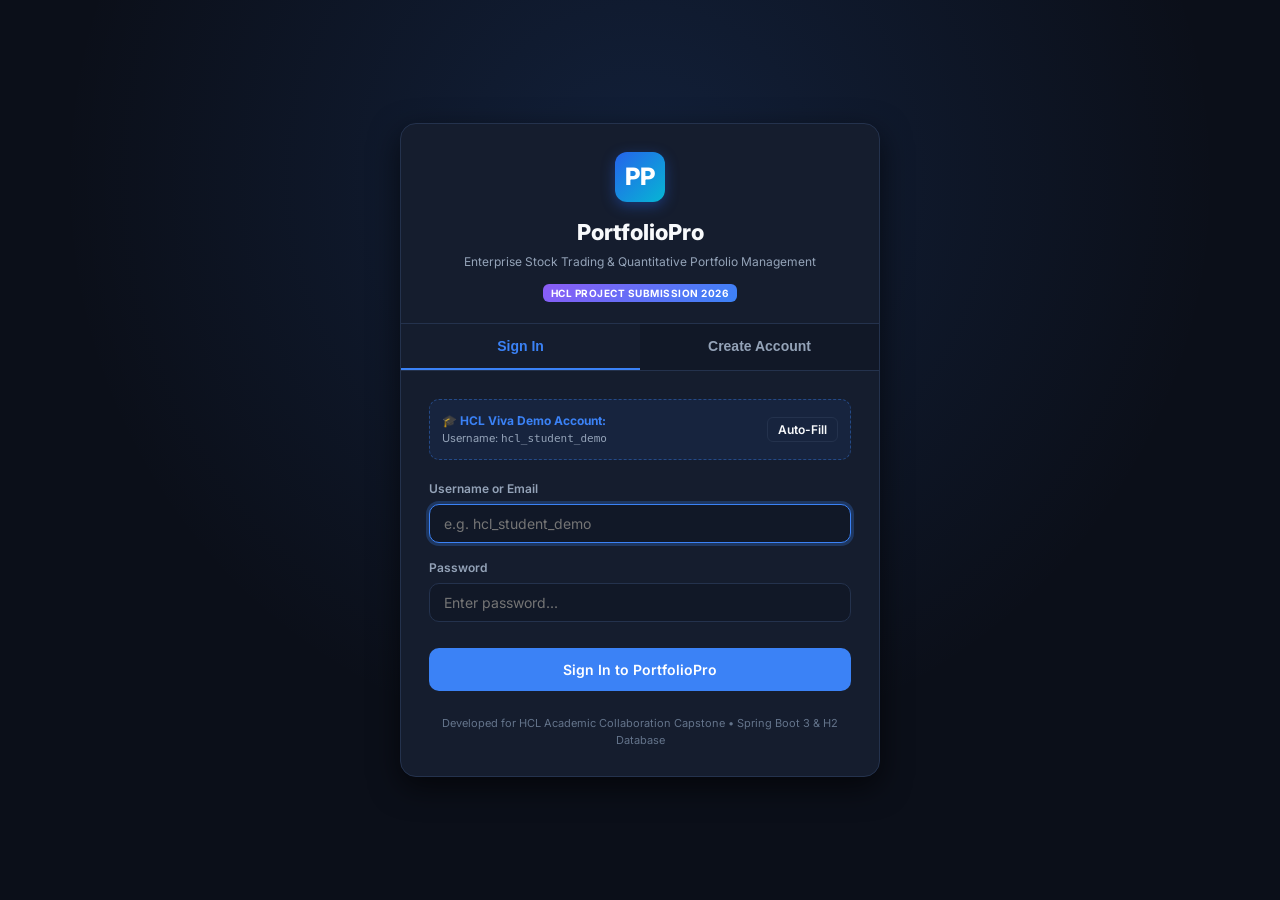
<file: src/main/resources/static/login.html>
<!DOCTYPE html>
<html lang="en" data-theme="dark">
<head>
    <meta charset="UTF-8">
    <meta name="viewport" content="width=device-width, initial-scale=1.0">
    <title>PortfolioPro - Login & Registration (HCL Submission)</title>
    <link rel="stylesheet" href="css/style.css">
    <link rel="icon" href="data:image/svg+xml,<svg xmlns=%22http://www.w3.org/2000/svg%22 viewBox=%220 0 100 100%22><text y=%22.9em%22 font-size=%2290%22>📈</text></svg>">
    <style>
        .auth-container {
            min-height: 100vh;
            display: flex;
            align-items: center;
            justify-content: center;
            padding: 30px 20px;
            background: radial-gradient(circle at 50% 20%, rgba(59, 130, 246, 0.15), transparent 60%), var(--bg-page);
        }

        .auth-card {
            background: var(--bg-card);
            border: 1px solid var(--border-color);
            border-radius: var(--radius-lg);
            width: 100%;
            max-width: 480px;
            box-shadow: var(--shadow-lg);
            overflow: hidden;
            animation: fadeIn 0.3s ease;
        }

        @keyframes fadeIn {
            from { opacity: 0; transform: translateY(10px); }
            to { opacity: 1; transform: translateY(0); }
        }

        .auth-header {
            padding: 28px 28px 20px 28px;
            text-align: center;
            border-bottom: 1px solid var(--border-color);
        }

        .auth-logo {
            width: 50px;
            height: 50px;
            background: linear-gradient(135deg, #2563eb, #06b6d4);
            border-radius: 12px;
            display: inline-flex;
            align-items: center;
            justify-content: center;
            color: white;
            font-size: 24px;
            font-weight: 800;
            margin-bottom: 14px;
            box-shadow: 0 4px 14px rgba(37, 99, 235, 0.4);
        }

        .auth-tabs {
            display: grid;
            grid-template-columns: 1fr 1fr;
            border-bottom: 1px solid var(--border-color);
            background: var(--bg-surface);
        }

        .auth-tab-btn {
            padding: 14px;
            border: none;
            background: none;
            color: var(--text-secondary);
            font-weight: 700;
            font-size: 14px;
            cursor: pointer;
            transition: all 0.2s;
            border-bottom: 2px solid transparent;
        }

        .auth-tab-btn.active {
            color: var(--brand-primary);
            background: var(--bg-card);
            border-bottom-color: var(--brand-primary);
        }

        .auth-body {
            padding: 28px;
        }

        .demo-autofill-box {
            background: rgba(59, 130, 246, 0.08);
            border: 1px dashed rgba(59, 130, 246, 0.4);
            border-radius: var(--radius-md);
            padding: 12px;
            margin-bottom: 20px;
            display: flex;
            align-items: center;
            justify-content: space-between;
            font-size: 12px;
        }
    </style>
</head>
<body>

    <div class="auth-container">
        <div class="auth-card">
            <!-- Header -->
            <div class="auth-header">
                <div class="auth-logo">PP</div>
                <h2 style="font-size: 22px; font-weight: 800; margin-bottom: 4px;">PortfolioPro</h2>
                <div style="font-size: 12px; color: var(--text-secondary); margin-bottom: 8px;">
                    Enterprise Stock Trading & Quantitative Portfolio Management
                </div>
                <span class="hcl-badge">HCL Project Submission 2026</span>
            </div>

            <!-- Tabs -->
            <div class="auth-tabs">
                <button class="auth-tab-btn active" id="tabLoginBtn" onclick="switchAuthTab('login')">Sign In</button>
                <button class="auth-tab-btn" id="tabRegisterBtn" onclick="switchAuthTab('register')">Create Account</button>
            </div>

            <!-- Body -->
            <div class="auth-body">
                <!-- 1-Click Demo Login Banner -->
                <div class="demo-autofill-box" id="demoAutofillBanner">
                    <div>
                        <strong style="color: var(--brand-primary);">🎓 HCL Viva Demo Account:</strong>
                        <div style="color: var(--text-secondary); font-size: 11px;">Username: <code>hcl_student_demo</code></div>
                    </div>
                    <button type="button" class="btn btn-outline btn-sm" onclick="autoFillDemoLogin()">
                        Auto-Fill
                    </button>
                </div>

                <!-- LOGIN FORM -->
                <form id="loginForm" onsubmit="handleLogin(event)">
                    <div class="form-group">
                        <label class="form-label">Username or Email</label>
                        <input type="text" class="form-control" id="loginUsername" placeholder="e.g. hcl_student_demo" required autofocus>
                    </div>

                    <div class="form-group">
                        <label class="form-label">Password</label>
                        <input type="password" class="form-control" id="loginPassword" placeholder="Enter password..." required>
                    </div>

                    <button type="submit" class="btn btn-primary" id="loginSubmitBtn" style="width: 100%; padding: 12px; margin-top: 10px; font-size: 14px;">
                        Sign In to PortfolioPro
                    </button>
                </form>

                <!-- REGISTRATION FORM -->
                <form id="registerForm" onsubmit="handleRegister(event)" style="display: none;">
                    <div class="form-group">
                        <label class="form-label">Full Name</label>
                        <input type="text" class="form-control" id="regFullName" placeholder="e.g. Aarav Sharma" required>
                    </div>

                    <div class="form-group">
                        <label class="form-label">Desired Username</label>
                        <input type="text" class="form-control" id="regUsername" placeholder="e.g. aarav_trade" required>
                    </div>

                    <div class="form-group">
                        <label class="form-label">Email Address</label>
                        <input type="email" class="form-control" id="regEmail" placeholder="e.g. aarav@college.edu" required>
                    </div>

                    <div class="form-group">
                        <label class="form-label">Password (min 6 characters)</label>
                        <input type="password" class="form-control" id="regPassword" placeholder="Create secure password..." minlength="6" required>
                    </div>

                    <div style="font-size: 11px; color: var(--text-muted); margin-bottom: 16px;">
                        💡 <em>New accounts are automatically credited with <strong>₹10,00,000</strong> virtual trading capital and starter portfolio.</em>
                    </div>

                    <button type="submit" class="btn btn-success" id="regSubmitBtn" style="width: 100%; padding: 12px; font-size: 14px;">
                        Create Account & Start Trading
                    </button>
                </form>

                <div style="margin-top: 24px; text-align: center; font-size: 11px; color: var(--text-muted);">
                    Developed for HCL Academic Collaboration Capstone • Spring Boot 3 & H2 Database
                </div>
            </div>
        </div>
    </div>

    <!-- Toast Container -->
    <div class="toast-container" id="toastContainer"></div>

    <script>
        // Check if already logged in -> redirect to dashboard
        document.addEventListener('DOMContentLoaded', () => {
            const userStr = localStorage.getItem('portfoliopro_user');
            if (userStr) {
                try {
                    const u = JSON.parse(userStr);
                    if (u && u.id) {
                        // Already logged in
                        window.location.href = 'index.html';
                    }
                } catch (e) {}
            }
        });

        function switchAuthTab(tab) {
            const loginForm = document.getElementById('loginForm');
            const registerForm = document.getElementById('registerForm');
            const tabLoginBtn = document.getElementById('tabLoginBtn');
            const tabRegisterBtn = document.getElementById('tabRegisterBtn');
            const demoBanner = document.getElementById('demoAutofillBanner');

            if (tab === 'login') {
                loginForm.style.display = 'block';
                registerForm.style.display = 'none';
                tabLoginBtn.classList.add('active');
                tabRegisterBtn.classList.remove('active');
                demoBanner.style.display = 'flex';
            } else {
                loginForm.style.display = 'none';
                registerForm.style.display = 'block';
                tabLoginBtn.classList.remove('active');
                tabRegisterBtn.classList.add('active');
                demoBanner.style.display = 'none';
            }
        }

        function autoFillDemoLogin() {
            document.getElementById('loginUsername').value = 'hcl_student_demo';
            document.getElementById('loginPassword').value = 'demo123';
            showToast('Demo credentials autofilled! Click Sign In.', 'info');
        }

        async function handleLogin(e) {
            e.preventDefault();
            const username = document.getElementById('loginUsername').value.trim();
            const password = document.getElementById('loginPassword').value;
            const btn = document.getElementById('loginSubmitBtn');

            const isGitHubPages = window.location.hostname.includes('github.io');

            try {
                btn.disabled = true;
                btn.textContent = 'Signing in...';

                if (isGitHubPages) {
                    const demoUser = {
                        id: 1,
                        username: username || 'hcl_student_demo',
                        fullName: (username === 'hcl_student_demo' || !username) ? 'Aarav Sharma (HCL Candidate)' : username,
                        email: (username || 'aarav') + '@hclproject.edu',
                        cashBalance: 481547.44,
                        initialCapital: 1000000.0,
                        totalRealizedPnl: 271.67
                    };
                    localStorage.setItem('portfoliopro_user', JSON.stringify(demoUser));
                    localStorage.setItem('portfoliopro_token', 'PP-DEMO-AUTH-TOKEN');
                    showToast('Login successful! Redirecting...', 'success');
                    setTimeout(() => { window.location.href = 'index.html'; }, 700);
                    return;
                }

                const res = await fetch('/api/auth/login', {
                    method: 'POST',
                    headers: { 'Content-Type': 'application/json' },
                    body: JSON.stringify({ username, password })
                });

                const json = await res.json();
                if (json.success) {
                    localStorage.setItem('portfoliopro_user', JSON.stringify(json.data.user));
                    localStorage.setItem('portfoliopro_token', json.data.token);
                    showToast('Login successful! Redirecting...', 'success');
                    setTimeout(() => {
                        window.location.href = 'index.html';
                    }, 800);
                } else {
                    showToast(json.message || 'Login failed. Please verify credentials.', 'error');
                }
            } catch (err) {
                // If backend is unreachable (e.g. static host), fallback to demo session
                const demoUser = {
                    id: 1,
                    username: username || 'hcl_student_demo',
                    fullName: 'Aarav Sharma (HCL Candidate)',
                    email: 'aarav.sharma@hclproject.edu',
                    cashBalance: 481547.44,
                    initialCapital: 1000000.0,
                    totalRealizedPnl: 271.67
                };
                localStorage.setItem('portfoliopro_user', JSON.stringify(demoUser));
                localStorage.setItem('portfoliopro_token', 'PP-DEMO-AUTH-TOKEN');
                showToast('Signed in via Offline/GitHub Demo Mode! Redirecting...', 'success');
                setTimeout(() => { window.location.href = 'index.html'; }, 800);
            } finally {
                btn.disabled = false;
                btn.textContent = 'Sign In to PortfolioPro';
            }
        }

        async function handleRegister(e) {
            e.preventDefault();
            const fullName = document.getElementById('regFullName').value.trim();
            const username = document.getElementById('regUsername').value.trim();
            const email = document.getElementById('regEmail').value.trim();
            const password = document.getElementById('regPassword').value;
            const btn = document.getElementById('regSubmitBtn');

            const isGitHubPages = window.location.hostname.includes('github.io');

            try {
                btn.disabled = true;
                btn.textContent = 'Creating Account...';

                if (isGitHubPages) {
                    const newUser = {
                        id: Date.now(),
                        username: username,
                        fullName: fullName,
                        email: email,
                        cashBalance: 1000000.0,
                        initialCapital: 1000000.0,
                        totalRealizedPnl: 0.0
                    };
                    localStorage.setItem('portfoliopro_user', JSON.stringify(newUser));
                    localStorage.setItem('portfoliopro_token', 'PP-DEMO-AUTH-TOKEN');
                    showToast('Account created with ₹10,00,000 capital! Redirecting...', 'success');
                    setTimeout(() => { window.location.href = 'index.html'; }, 800);
                    return;
                }

                const res = await fetch('/api/auth/register', {
                    method: 'POST',
                    headers: { 'Content-Type': 'application/json' },
                    body: JSON.stringify({ fullName, username, email, password })
                });

                const json = await res.json();
                if (json.success) {
                    localStorage.setItem('portfoliopro_user', JSON.stringify(json.data.user));
                    localStorage.setItem('portfoliopro_token', json.data.token);
                    showToast('Account created with ₹10,00,000 capital! Redirecting...', 'success');
                    setTimeout(() => {
                        window.location.href = 'index.html';
                    }, 1000);
                } else {
                    showToast(json.message || 'Registration failed. Username or email may already be in use.', 'error');
                }
            } catch (err) {
                const newUser = {
                    id: Date.now(),
                    username: username,
                    fullName: fullName,
                    email: email,
                    cashBalance: 1000000.0,
                    initialCapital: 1000000.0,
                    totalRealizedPnl: 0.0
                };
                localStorage.setItem('portfoliopro_user', JSON.stringify(newUser));
                localStorage.setItem('portfoliopro_token', 'PP-DEMO-AUTH-TOKEN');
                showToast('Account created via Demo Mode! Redirecting...', 'success');
                setTimeout(() => { window.location.href = 'index.html'; }, 800);
            } finally {
                btn.disabled = false;
                btn.textContent = 'Create Account & Start Trading';
            }
        }

        function showToast(message, type = 'info') {
            const container = document.getElementById('toastContainer');
            if (!container) return;
            const toast = document.createElement('div');
            toast.className = `toast ${type}`;
            toast.innerHTML = `<span style="font-weight:700;">${type === 'success' ? '✓' : type === 'error' ? '✕' : 'ℹ'}</span><span>${message}</span>`;
            container.appendChild(toast);
            setTimeout(() => {
                toast.style.opacity = '0';
                toast.style.transform = 'translateX(100%)';
                setTimeout(() => toast.remove(), 300);
            }, 3500);
        }
    </script>
</body>
</html>
</file>
<file: src/main/resources/static/css/style.css>
/* ===================================================================
   PortfolioPro: Stock Trading & Portfolio Management System
   Institutional FinTech Dark & Light Stylesheet
   =================================================================== */

@import url('https://fonts.googleapis.com/css2?family=Inter:wght@300;400;500;600;700;800&family=JetBrains+Mono:wght@400;500;600&display=swap');

:root {
    --font-sans: 'Inter', -apple-system, BlinkMacSystemFont, "Segoe UI", Roboto, sans-serif;
    --font-mono: 'JetBrains Mono', monospace;

    /* Theme: Dark (Default) */
    --bg-page: #0b0f19;
    --bg-surface: #111827;
    --bg-card: #151d2e;
    --bg-card-hover: #1c263c;
    --bg-elevated: #1f2b44;
    --border-color: #24324d;
    --border-subtle: #1b263b;

    --text-primary: #f8fafc;
    --text-secondary: #94a3b8;
    --text-muted: #64748b;

    --brand-primary: #3b82f6;
    --brand-primary-hover: #2563eb;
    --brand-glow: rgba(59, 130, 246, 0.25);

    --profit-green: #10b981;
    --profit-bg: rgba(16, 185, 129, 0.12);
    --profit-border: rgba(16, 185, 129, 0.3);

    --loss-red: #ef4444;
    --loss-bg: rgba(239, 68, 68, 0.12);
    --loss-border: rgba(239, 68, 68, 0.3);

    --warning-amber: #f59e0b;
    --warning-bg: rgba(245, 158, 11, 0.12);

    --purple-accent: #8b5cf6;
    --cyan-accent: #06b6d4;

    --shadow-sm: 0 1px 3px rgba(0, 0, 0, 0.3);
    --shadow-md: 0 4px 14px rgba(0, 0, 0, 0.4);
    --shadow-lg: 0 10px 30px rgba(0, 0, 0, 0.6);

    --radius-sm: 6px;
    --radius-md: 10px;
    --radius-lg: 16px;
    --radius-full: 9999px;
}

[data-theme="light"] {
    --bg-page: #f1f5f9;
    --bg-surface: #ffffff;
    --bg-card: #ffffff;
    --bg-card-hover: #f8fafc;
    --bg-elevated: #e2e8f0;
    --border-color: #cbd5e1;
    --border-subtle: #e2e8f0;

    --text-primary: #0f172a;
    --text-secondary: #475569;
    --text-muted: #94a3b8;

    --brand-primary: #2563eb;
    --brand-primary-hover: #1d4ed8;
    --brand-glow: rgba(37, 99, 235, 0.2);

    --profit-green: #059669;
    --profit-bg: rgba(5, 150, 105, 0.1);
    --profit-border: rgba(5, 150, 105, 0.25);

    --loss-red: #dc2626;
    --loss-bg: rgba(220, 38, 38, 0.1);
    --loss-border: rgba(220, 38, 38, 0.25);

    --shadow-sm: 0 1px 3px rgba(0, 0, 0, 0.05);
    --shadow-md: 0 4px 12px rgba(0, 0, 0, 0.08);
    --shadow-lg: 0 10px 25px rgba(0, 0, 0, 0.1);
}

* {
    margin: 0;
    padding: 0;
    box-sizing: border-box;
}

body {
    font-family: var(--font-sans);
    background-color: var(--bg-page);
    color: var(--text-primary);
    line-height: 1.5;
    -webkit-font-smoothing: antialiased;
    overflow-x: hidden;
}

/* ===================================================================
   Live Ticker Tape Ribbon
   =================================================================== */
.ticker-wrap {
    width: 100%;
    background: var(--bg-surface);
    border-bottom: 1px solid var(--border-color);
    overflow: hidden;
    height: 38px;
    display: flex;
    align-items: center;
    position: sticky;
    top: 0;
    z-index: 100;
}

.ticker-badge {
    background: var(--brand-primary);
    color: #fff;
    font-size: 11px;
    font-weight: 700;
    padding: 0 12px;
    height: 100%;
    display: flex;
    align-items: center;
    gap: 6px;
    text-transform: uppercase;
    letter-spacing: 0.5px;
    flex-shrink: 0;
    z-index: 2;
}

.ticker-pulse {
    width: 8px;
    height: 8px;
    border-radius: 50%;
    background: #fff;
    animation: pulse 1.5s infinite;
}

@keyframes pulse {
    0% { transform: scale(0.9); opacity: 1; }
    50% { transform: scale(1.3); opacity: 0.4; }
    100% { transform: scale(0.9); opacity: 1; }
}

.ticker-track {
    display: flex;
    white-space: nowrap;
    animation: tickerScroll 40s linear infinite;
    gap: 28px;
    padding-left: 20px;
}

.ticker-track:hover {
    animation-play-state: paused;
}

@keyframes tickerScroll {
    0% { transform: translateX(0); }
    100% { transform: translateX(-50%); }
}

.ticker-item {
    display: inline-flex;
    align-items: center;
    gap: 8px;
    font-size: 13px;
    font-family: var(--font-mono);
    cursor: pointer;
}

.ticker-item .sym {
    font-weight: 700;
    color: var(--text-primary);
}

.ticker-item .price {
    color: var(--text-secondary);
}

.ticker-item .change {
    font-size: 12px;
    font-weight: 600;
    padding: 1px 6px;
    border-radius: 4px;
}

.up {
    color: var(--profit-green);
    background: var(--profit-bg);
}

.down {
    color: var(--loss-red);
    background: var(--loss-bg);
}

/* ===================================================================
   Header & Navbar
   =================================================================== */
.main-header {
    background: var(--bg-surface);
    border-bottom: 1px solid var(--border-color);
    padding: 14px 28px;
    display: flex;
    align-items: center;
    justify-content: space-between;
    gap: 20px;
}

.brand-section {
    display: flex;
    align-items: center;
    gap: 14px;
}

.brand-logo-icon {
    width: 42px;
    height: 42px;
    background: linear-gradient(135deg, #2563eb, #06b6d4);
    border-radius: 10px;
    display: flex;
    align-items: center;
    justify-content: center;
    color: white;
    font-weight: 800;
    font-size: 20px;
    box-shadow: 0 4px 12px rgba(37, 99, 235, 0.35);
}

.brand-titles h1 {
    font-size: 19px;
    font-weight: 800;
    letter-spacing: -0.5px;
    display: flex;
    align-items: center;
    gap: 8px;
}

.hcl-badge {
    font-size: 10px;
    font-weight: 700;
    text-transform: uppercase;
    background: linear-gradient(135deg, #8b5cf6, #3b82f6);
    color: white;
    padding: 3px 8px;
    border-radius: 6px;
    letter-spacing: 0.5px;
}

.brand-titles p {
    font-size: 12px;
    color: var(--text-secondary);
}

.header-actions {
    display: flex;
    align-items: center;
    gap: 14px;
}

.wallet-pill {
    background: var(--bg-card);
    border: 1px solid var(--border-color);
    border-radius: var(--radius-full);
    padding: 6px 14px;
    display: flex;
    align-items: center;
    gap: 10px;
}

.wallet-label {
    font-size: 11px;
    text-transform: uppercase;
    font-weight: 600;
    color: var(--text-muted);
}

.wallet-amount {
    font-family: var(--font-mono);
    font-weight: 700;
    font-size: 14px;
    color: var(--text-primary);
}

.btn {
    display: inline-flex;
    align-items: center;
    justify-content: center;
    gap: 6px;
    font-family: var(--font-sans);
    font-size: 13px;
    font-weight: 600;
    padding: 8px 16px;
    border-radius: var(--radius-md);
    border: 1px solid transparent;
    cursor: pointer;
    transition: all 0.2s ease;
}

.btn-primary {
    background: var(--brand-primary);
    color: white;
}
.btn-primary:hover {
    background: var(--brand-primary-hover);
    box-shadow: 0 2px 8px var(--brand-glow);
}

.btn-outline {
    background: transparent;
    border-color: var(--border-color);
    color: var(--text-primary);
}
.btn-outline:hover {
    background: var(--bg-card-hover);
    border-color: var(--text-muted);
}

.btn-success {
    background: var(--profit-green);
    color: white;
}
.btn-success:hover {
    background: #059669;
}

.btn-danger {
    background: var(--loss-red);
    color: white;
}
.btn-danger:hover {
    background: #dc2626;
}

.btn-sm {
    padding: 4px 10px;
    font-size: 12px;
    border-radius: var(--radius-sm);
}

.icon-btn {
    width: 36px;
    height: 36px;
    padding: 0;
    border-radius: var(--radius-md);
    background: var(--bg-card);
    border: 1px solid var(--border-color);
    color: var(--text-secondary);
    display: flex;
    align-items: center;
    justify-content: center;
    cursor: pointer;
}
.icon-btn:hover {
    color: var(--text-primary);
    background: var(--bg-card-hover);
}

/* ===================================================================
   Navigation Tabs Bar
   =================================================================== */
.nav-tabs-bar {
    background: var(--bg-surface);
    border-bottom: 1px solid var(--border-color);
    padding: 0 28px;
    display: flex;
    gap: 8px;
    overflow-x: auto;
}

.nav-tab {
    padding: 14px 18px;
    background: none;
    border: none;
    border-bottom: 2px solid transparent;
    color: var(--text-secondary);
    font-size: 14px;
    font-weight: 600;
    cursor: pointer;
    display: flex;
    align-items: center;
    gap: 8px;
    transition: all 0.2s ease;
    white-space: nowrap;
    text-decoration: none;
}

.nav-tab:hover {
    color: var(--text-primary);
}

.nav-tab.active {
    color: var(--brand-primary);
    border-bottom-color: var(--brand-primary);
}

.tab-badge {
    background: var(--bg-elevated);
    color: var(--text-secondary);
    font-size: 11px;
    padding: 2px 7px;
    border-radius: var(--radius-full);
}
.nav-tab.active .tab-badge {
    background: var(--brand-primary);
    color: white;
}

/* ===================================================================
   Page Container & Layout
   =================================================================== */
.container {
    max-width: 1440px;
    margin: 0 auto;
    padding: 24px 28px;
}

/* Metric KPI Cards Grid */
.kpi-grid {
    display: grid;
    grid-template-columns: repeat(auto-fit, minmax(240px, 1fr));
    gap: 18px;
    margin-bottom: 24px;
}

.kpi-card {
    background: var(--bg-card);
    border: 1px solid var(--border-color);
    border-radius: var(--radius-lg);
    padding: 20px;
    position: relative;
    overflow: hidden;
    transition: transform 0.2s ease, border-color 0.2s ease;
}

.kpi-card:hover {
    transform: translateY(-2px);
    border-color: var(--brand-primary);
}

.kpi-card-header {
    display: flex;
    align-items: center;
    justify-content: space-between;
    margin-bottom: 10px;
}

.kpi-title {
    font-size: 12px;
    font-weight: 600;
    text-transform: uppercase;
    letter-spacing: 0.5px;
    color: var(--text-muted);
}

.kpi-icon {
    width: 32px;
    height: 32px;
    border-radius: 8px;
    display: flex;
    align-items: center;
    justify-content: center;
    background: var(--bg-elevated);
    color: var(--text-secondary);
}

.kpi-value {
    font-size: 24px;
    font-weight: 800;
    font-family: var(--font-mono);
    color: var(--text-primary);
    margin-bottom: 6px;
}

.kpi-subtext {
    font-size: 12px;
    display: flex;
    align-items: center;
    gap: 6px;
    color: var(--text-secondary);
}

/* ===================================================================
   Analytics Charts & Layout Grids
   =================================================================== */
.grid-2col {
    display: grid;
    grid-template-columns: 2fr 1fr;
    gap: 20px;
    margin-bottom: 24px;
}

.grid-3col {
    display: grid;
    grid-template-columns: repeat(3, 1fr);
    gap: 20px;
    margin-bottom: 24px;
}

.card {
    background: var(--bg-card);
    border: 1px solid var(--border-color);
    border-radius: var(--radius-lg);
    padding: 22px;
    box-shadow: var(--shadow-sm);
}

.card-header {
    display: flex;
    align-items: center;
    justify-content: space-between;
    margin-bottom: 18px;
    flex-wrap: wrap;
    gap: 10px;
}

.card-title {
    font-size: 16px;
    font-weight: 700;
    display: flex;
    align-items: center;
    gap: 8px;
}

.timeframe-pills {
    display: flex;
    background: var(--bg-surface);
    border: 1px solid var(--border-color);
    border-radius: var(--radius-md);
    padding: 3px;
    gap: 3px;
}

.tf-btn {
    background: transparent;
    border: none;
    color: var(--text-secondary);
    font-size: 12px;
    font-weight: 600;
    padding: 4px 10px;
    border-radius: var(--radius-sm);
    cursor: pointer;
    transition: all 0.15s;
}

.tf-btn:hover {
    color: var(--text-primary);
}

.tf-btn.active {
    background: var(--brand-primary);
    color: white;
}

.chart-wrapper {
    position: relative;
    width: 100%;
    height: 320px;
}

/* Donut Chart and Risk Box */
.donut-wrapper {
    position: relative;
    width: 100%;
    height: 240px;
}

.risk-metric-row {
    display: flex;
    align-items: center;
    justify-content: space-between;
    padding: 10px 0;
    border-bottom: 1px solid var(--border-subtle);
    font-size: 13px;
}

.risk-metric-row:last-child {
    border-bottom: none;
}

.risk-label {
    color: var(--text-secondary);
}

.risk-val {
    font-family: var(--font-mono);
    font-weight: 700;
}

.diversification-bar {
    width: 100%;
    height: 8px;
    background: var(--bg-elevated);
    border-radius: var(--radius-full);
    overflow: hidden;
    margin-top: 6px;
}

.diversification-fill {
    height: 100%;
    background: linear-gradient(90deg, #3b82f6, #10b981);
    border-radius: var(--radius-full);
}

/* ===================================================================
   Data Tables
   =================================================================== */
.table-responsive {
    width: 100%;
    overflow-x: auto;
}

table.data-table {
    width: 100%;
    border-collapse: collapse;
    font-size: 13px;
    text-align: left;
}

table.data-table th {
    padding: 12px 16px;
    background: var(--bg-surface);
    color: var(--text-muted);
    font-size: 11px;
    font-weight: 700;
    text-transform: uppercase;
    letter-spacing: 0.5px;
    border-bottom: 1px solid var(--border-color);
}

table.data-table td {
    padding: 14px 16px;
    border-bottom: 1px solid var(--border-subtle);
    color: var(--text-primary);
    vertical-align: middle;
}

table.data-table tr:hover td {
    background: var(--bg-card-hover);
}

.ticker-cell {
    display: flex;
    align-items: center;
    gap: 10px;
}

.stock-avatar {
    width: 34px;
    height: 34px;
    border-radius: 8px;
    background: var(--bg-elevated);
    border: 1px solid var(--border-color);
    display: flex;
    align-items: center;
    justify-content: center;
    font-weight: 700;
    font-size: 12px;
    color: var(--brand-primary);
    flex-shrink: 0;
}

.stock-meta .sym {
    font-weight: 700;
    font-family: var(--font-mono);
    font-size: 13px;
    display: flex;
    align-items: center;
    gap: 6px;
}

.stock-meta .company {
    font-size: 11px;
    color: var(--text-secondary);
}

.tag {
    font-size: 10px;
    font-weight: 600;
    padding: 2px 8px;
    border-radius: 4px;
    display: inline-block;
}

.tag-sector {
    background: var(--bg-elevated);
    color: var(--text-secondary);
}

/* Flashing animations for live price updates */
.flash-green {
    animation: flashGreen 1.2s ease;
}

.flash-red {
    animation: flashRed 1.2s ease;
}

@keyframes flashGreen {
    0% { background-color: rgba(16, 185, 129, 0.4); }
    100% { background-color: transparent; }
}

@keyframes flashRed {
    0% { background-color: rgba(239, 68, 68, 0.4); }
    100% { background-color: transparent; }
}

/* ===================================================================
   Modals
   =================================================================== */
.modal-overlay {
    position: fixed;
    top: 0;
    left: 0;
    right: 0;
    bottom: 0;
    background: rgba(0, 0, 0, 0.75);
    backdrop-filter: blur(6px);
    display: flex;
    align-items: center;
    justify-content: center;
    z-index: 1000;
    opacity: 0;
    pointer-events: none;
    transition: opacity 0.2s ease;
    padding: 20px;
}

.modal-overlay.active {
    opacity: 1;
    pointer-events: auto;
}

.modal-dialog {
    background: var(--bg-card);
    border: 1px solid var(--border-color);
    border-radius: var(--radius-lg);
    width: 100%;
    max-width: 540px;
    box-shadow: var(--shadow-lg);
    overflow: hidden;
    transform: scale(0.95);
    transition: transform 0.2s ease;
    max-height: 90vh;
    display: flex;
    flex-direction: column;
}

.modal-dialog.large {
    max-width: 800px;
}

.modal-overlay.active .modal-dialog {
    transform: scale(1);
}

.modal-header {
    padding: 18px 24px;
    border-bottom: 1px solid var(--border-color);
    display: flex;
    align-items: center;
    justify-content: space-between;
}

.modal-title {
    font-size: 17px;
    font-weight: 700;
}

.modal-close {
    background: none;
    border: none;
    color: var(--text-muted);
    font-size: 22px;
    cursor: pointer;
}
.modal-close:hover {
    color: var(--text-primary);
}

.modal-body {
    padding: 24px;
    overflow-y: auto;
}

.modal-footer {
    padding: 16px 24px;
    border-top: 1px solid var(--border-color);
    display: flex;
    align-items: center;
    justify-content: flex-end;
    gap: 12px;
}

/* Trading Modal specific */
.order-type-switch {
    display: grid;
    grid-template-columns: 1fr 1fr;
    gap: 8px;
    margin-bottom: 20px;
}

.trade-toggle-btn {
    padding: 12px;
    font-size: 14px;
    font-weight: 700;
    border-radius: var(--radius-md);
    border: 1px solid var(--border-color);
    background: var(--bg-surface);
    color: var(--text-secondary);
    cursor: pointer;
    transition: all 0.2s;
}

.trade-toggle-btn.buy-active {
    background: var(--profit-green);
    color: white;
    border-color: var(--profit-green);
    box-shadow: 0 4px 12px rgba(16, 185, 129, 0.3);
}

.trade-toggle-btn.sell-active {
    background: var(--loss-red);
    color: white;
    border-color: var(--loss-red);
    box-shadow: 0 4px 12px rgba(239, 68, 68, 0.3);
}

.form-group {
    margin-bottom: 16px;
}

.form-label {
    display: block;
    font-size: 12px;
    font-weight: 600;
    color: var(--text-secondary);
    margin-bottom: 6px;
}

.form-control {
    width: 100%;
    padding: 10px 14px;
    background: var(--bg-surface);
    border: 1px solid var(--border-color);
    border-radius: var(--radius-md);
    color: var(--text-primary);
    font-size: 14px;
    font-family: var(--font-sans);
}

.form-control:focus {
    outline: none;
    border-color: var(--brand-primary);
    box-shadow: 0 0 0 3px var(--brand-glow);
}

.qty-chips {
    display: flex;
    gap: 6px;
    margin-top: 8px;
}

.chip {
    padding: 4px 10px;
    background: var(--bg-elevated);
    border: 1px solid var(--border-color);
    border-radius: var(--radius-sm);
    font-size: 11px;
    font-weight: 600;
    color: var(--text-secondary);
    cursor: pointer;
}
.chip:hover {
    background: var(--brand-primary);
    color: white;
    border-color: var(--brand-primary);
}

.order-calc-card {
    background: var(--bg-surface);
    border: 1px solid var(--border-color);
    border-radius: var(--radius-md);
    padding: 16px;
    margin-top: 18px;
    font-size: 12px;
}

.calc-row {
    display: flex;
    justify-content: space-between;
    margin-bottom: 8px;
    color: var(--text-secondary);
}

.calc-row.total {
    border-top: 1px dashed var(--border-color);
    padding-top: 10px;
    margin-top: 10px;
    font-size: 14px;
    font-weight: 700;
    color: var(--text-primary);
}

/* Toast Notifications */
.toast-container {
    position: fixed;
    bottom: 24px;
    right: 24px;
    z-index: 9999;
    display: flex;
    flex-direction: column;
    gap: 10px;
}

.toast {
    background: var(--bg-card);
    border: 1px solid var(--border-color);
    border-radius: var(--radius-md);
    padding: 12px 18px;
    display: flex;
    align-items: center;
    gap: 12px;
    font-size: 13px;
    color: var(--text-primary);
    box-shadow: var(--shadow-lg);
    animation: slideInRight 0.3s ease;
}

.toast.success {
    border-left: 4px solid var(--profit-green);
}

.toast.error {
    border-left: 4px solid var(--loss-red);
}

@keyframes slideInRight {
    from { transform: translateX(100%); opacity: 0; }
    to { transform: translateX(0); opacity: 1; }
}

/* ===================================================================
   Responsive Mobile Adjustments
   =================================================================== */
@media (max-width: 992px) {
    .grid-2col {
        grid-template-columns: 1fr;
    }
    .grid-3col {
        grid-template-columns: 1fr;
    }
    .main-header {
        flex-direction: column;
        align-items: flex-start;
        padding: 16px;
    }
    .header-actions {
        width: 100%;
        justify-content: space-between;
        flex-wrap: wrap;
    }
}
</file>
